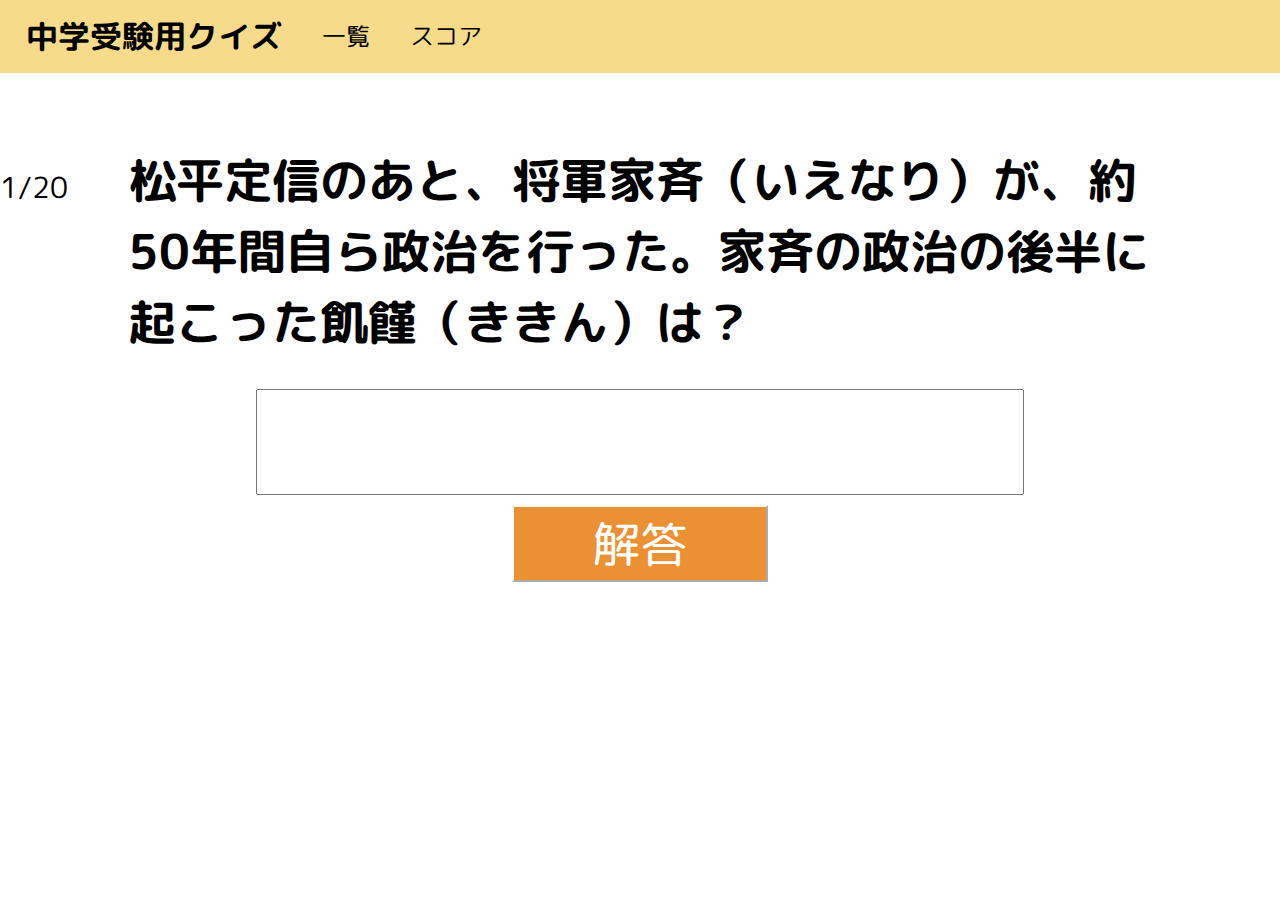
<file: quiz.html>
<!DOCTYPE html>
<html>
<head>
	<meta charset="utf-8">
	<meta name="viewport" content="width=device-width, initial-scale=1">
	<title>中学受験用クイズ</title>
	<link rel="stylesheet" href="style.css">

	<link rel="preconnect" href="https://fonts.googleapis.com">
	<link rel="preconnect" href="https://fonts.gstatic.com" crossorigin>
	<link href="https://fonts.googleapis.com/css2?family=M+PLUS+Rounded+1c:wght@300&display=swap" rel="stylesheet">
	<link href="https://fonts.googleapis.com/css2?family=M+PLUS+Rounded+1c:wght@300&family=Roboto:wght@300&display=swap" rel="stylesheet">

	<link rel="shortcut icon" href="image/favicon.ico" type="image/x-icon">
	<link rel="apple-touch-icon" href="image/apple-icon.png" sizes="180x180">
	<link rel="icon" type="image/png" href="image/android-icon.png" sizes="192x192">
	<meta name="viewport" content="width=device-width,initial-scale=1">
</head>
<body>
	<img id="OK" src="image/OK.png" class="hide">
	<img id="NG" src="image/NG.png" class="hide">
	<header class="header">
		<h1><a href="index.html">中学受験用クイズ</a></h1>
		<nav>
			<ul>
				<a href="list.html">一覧</a>
			</ul>
			<ul>
				<a href="score.html">スコア</a>
			</ul>
		</nav>
	</header>
	<div class="wrapper">
		<h2></h2>
	</div>
	<script src="script.js"></script>
	<main class="mq" style="display: flex;flex-direction: column;">
		<div class="question">
			<p id="number">?/?</p>
			<h1 id="quiz">読み込み中...</h1>

		</div>

		<input type="text" id="input" autocomplete="off"></input>
		<h2 id="tans" class="hide"></h2>
		<h2 id="tdsc" class="hide"></h2>
		<button type="button" id="1" class="button" onclick="ans();">解答</button>
		
		<button type="button" id="2" class="button hide" onclick="nxt();">次へ</button>
	</main>
	<main class="hide rs">
		<h1 id="rsn">?/?</h1>
		<button class="button">
			<a onclick="restart();" style="color:white">Restart</a>
		</button>
		<h2>detail↓</h2>
		<nav id="detail">
			<ul class="quizans">
				
			</ul>
		</nav>
	</main>
</body>
</html>
</file>
<file: style.css>
article div button{all:unset;}
body{
	font-family: 'M PLUS Rounded 1c', sans-serif;
	margin: 0px 0px;
	height: 100%;
}
a {
  text-decoration: none;
  color:#000;
}
.header{
	font-family: 'M PLUS Rounded 1c', sans-serif;
	background-color: #F6DB8A;
	display: flex;
	margin: 0px 0px;
	padding: 1% 2%;
	position: fixed;
	width:100%;
}
.header nav{
	display: flex;
	align-items: center;
}
.header h1{
	font-size: 200%;
}
.header nav ul{
	font-size: 150%;
}
.header nav ul,.header h1{
	margin: 0px 0px;
	white-space: nowrap;
}
.wrapper{
	padding:calc(47.5px + 3%) 2% 2% 2%;
}
.wrapper h2{
	margin: 0px 0px;font-family: 'Roboto', sans-serif;
	font-size: 300%;
}
main{
	display: flex;
}
.side,.main{
	padding:0px 2% 0px 2%;
}
.main{width:64%}
.side{width:32%}
.side h3{
	padding:0px 0px 8% 0px;
	border-bottom: 1px solid #999;
}
.sidenav ul{
	margin:0px 0px 10% 0px;
}
.question{
	display: flex;
	align-items: baseline;
  justify-content: center;
  flex-wrap: nowrap;
  font-family: 'M PLUS Rounded 1c', sans-serif;
  margin-right: 7%;
}
.question h1{font-size: 300%}
#number{
	padding-right: 5%;
	font-size: 180%;
}
#input{
	margin:0px 20%;
	height: 100px;
	font-size: 100px;
	font-family: 'M PLUS Rounded 1c', sans-serif;
}
.button{
	margin:10px 40%;
	/*height: 100%;*/
	font-size: 300%;
	font-family: 'M PLUS Rounded 1c', sans-serif;
	background-color: #EB9033;
	border-color: #fff;
	color: #fff;
}
	#OK,#NG{
		position: absolute;
	  left: 0;
	  right: 0;
	  top: 5%;
  	bottom: 0%;
	  margin: auto;

	}
#OK,#NG{
	width: 15%;
}
.rs{
	font-family: 'M PLUS Rounded 1c', sans-serif;
	padding:0px 2% 0px 2%;
	display: flex;
	align-items: center;
	flex-direction: column;
}
.rs h1{
	font-size: 800%;
	margin:0px 0px;
}
#tans{
	display: flex;
	justify-content: center;
	font-family: 'M PLUS Rounded 1c', sans-serif;
	font-size: 50px;
	margin: 5px 0px;
	color:blue;
}
aside{
	font-family: 'M PLUS Rounded 1c', sans-serif;

}
.inputs{
	width: 50%;
	display: flex;
}
#checkboxs{
	display: flex;
	flex-direction: column;
	justify-content: center;
}
#checkboxs div{
	width: 300%;
}
#tdsc{
	font-size: 200%;
  display: flex;
  justify-content: center;
  font-family: 'M PLUS Rounded 1c', sans-serif;
  margin: -3px 0px;
  color: black;
}
.items{
	display: flex;
	margin: 1% 1%;
	height: 65%;
}
.item{
	background-color: #f5f5f5;
	display: flex;
	flex-direction: column;
	margin: 3% 3%;
	width: 27.33%;
	height: 94%;
}
.itemimg{
	padding: 5% 5%;
	width: 90%;
	height: 80%;
	object-fit: contain;
}
.itemtext{
	height: 20%;
	display: flex;
	justify-content: center;
	font-family: 'M PLUS Rounded 1c', sans-serif;
}
.input1{
	width: 50%;
	height: 300%;
	font-size: 130%;
	font-family: 'M PLUS Rounded 1c', sans-serif;
}
.quesss{
	display: flex;
  align-items: center;
  justify-content: center;
  font-size: 100%;
}
.quesss h1{margin:0px 0px;}
/*mobile*/
@media (max-width:600px){
	.items{
		height: 50%;
	}
	.wrapper{
		padding:13% 2% 2% 2%;
	}
	.header h1{
		font-size: 130%;
	}
	.header nav ul{
		font-size: 80%;
		padding-left: 10%;
	}
	#input{
		margin:0px 10%;
		height: 50px;
		font-size: 250%;
		font-family: 'M PLUS Rounded 1c', sans-serif;
	}
	#OK,#NG{
		position: absolute;
	  left: 0;
	  right: 0;
	  top: 0;
  	bottom: 50%;
	  margin: auto;

	}
	#OK,#NG{
		width: 30%;
	}
	.button{
		margin:5% 20%;
		height: 100%;
		font-size: 200%;
		font-family: 'M PLUS Rounded 1c', sans-serif;
		background-color:#EB9033;
		border-color: #fff;
		color: #fff;
	}
	.question h1{font-size: 150%;margin-top: 0%;}
	.question p {font-size: 70%;margin-top: 0%;}
	#tans{font-size: 150%}
#tdsc{
	font-size: 100%;
  display: flex;
  justify-content: center;
  font-family: 'M PLUS Rounded 1c', sans-serif;
  margin: -3px 0px;
  color: black;
}
}
/*end*/
.hide{
	display: none!important;
}
</file>
